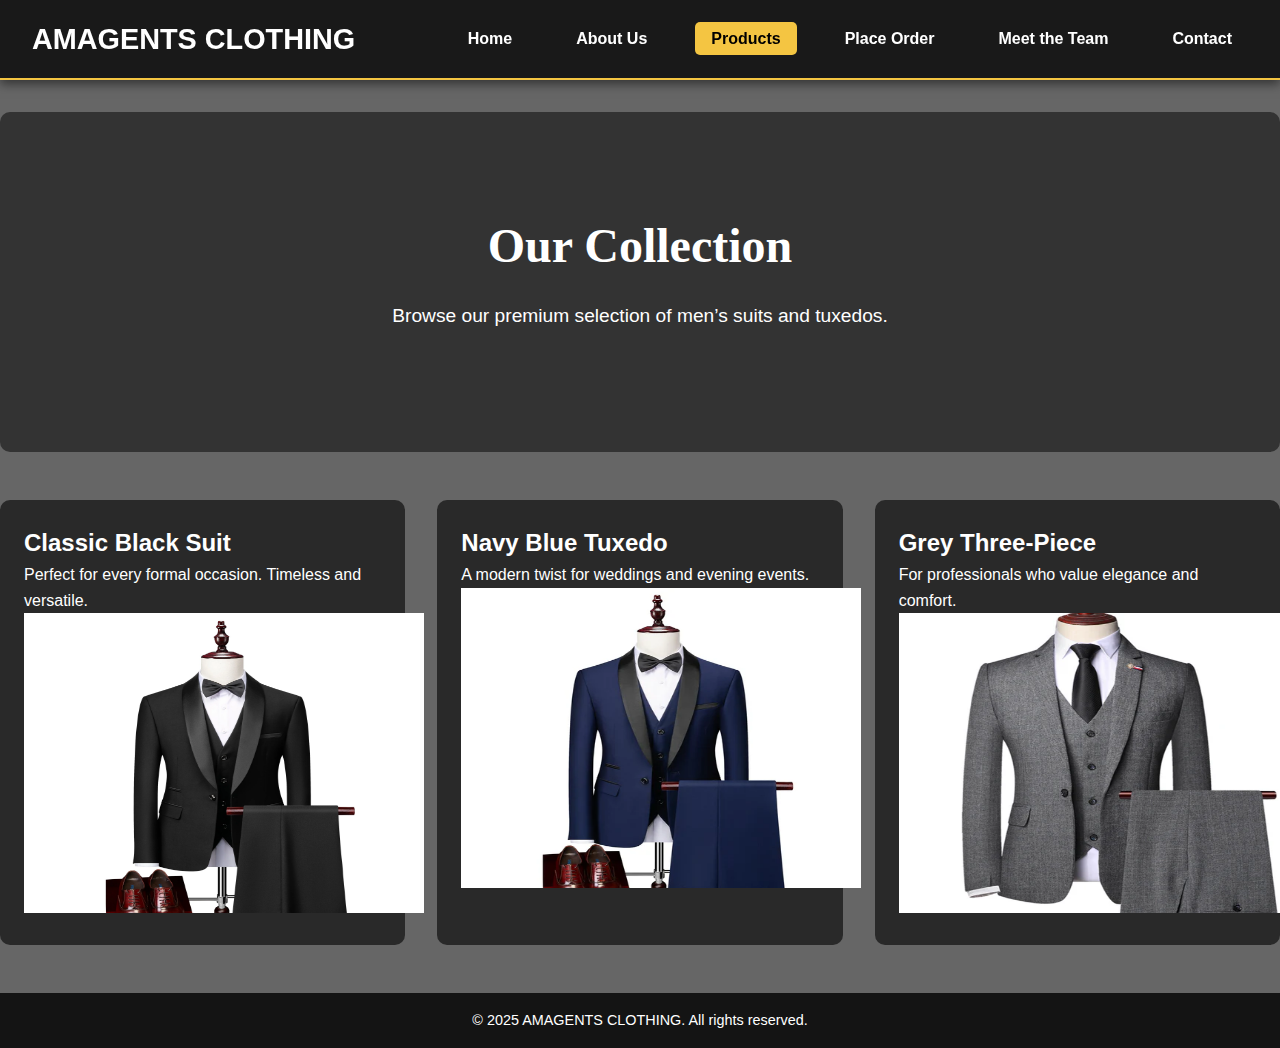
<file: products.html>
<!DOCTYPE html>
<html lang="en">
<head>
  <meta charset="UTF-8">
  <meta name="viewport" content="width=device-width, initial-scale=1.0">
  <title>AMAGENTS CLOTHING — Home</title>
  <link rel="stylesheet" href="css/Style.css">
</head>
<body class="products">
  <header class="site-header">
    <a href="index.html" class="brand">AMAGENTS CLOTHING</a>
    <nav class="main-nav">
      <ul>
        <li><a href="index.html">Home</a></li>
        <li><a href="about.html">About Us</a></li>
        <li><a href="products.html" class="active">Products</a></li>
        <li><a href="order.html">Place Order</a></li>
        <li><a href="team.html">Meet the Team</a></li>
        <li><a href="contact.html">Contact</a></li>
      </ul>
    </nav>
  </header>

  <main class="container">
    <section class="hero">
      <h1>Our Collection</h1>
      <p>Browse our premium selection of men’s suits and tuxedos.</p>
    </section>

    <section class="features">
      <article>
        <h2>Classic Black Suit</h2>
        <p>Perfect for every formal occasion. Timeless and versatile.</p>
        <img src="images/classic blackk suitt.webp"width="400" height="300">
      </article>
      <article>
        <h2>Navy Blue Tuxedo</h2>
        <p>A modern twist for weddings and evening events.</p>
        <img src="images/Navy blue tuxedo suit.webp"width="400" height="300">
      </article>
      <article>
        <h2>Grey Three-Piece</h2>
        <p>For professionals who value elegance and comfort.</p>
        <img src="images/grey three piece suitt.webp"width="400" height="300">
      </article>
    </section>
  </main>

  <footer class="site-footer">
    <p>&copy; 2025 AMAGENTS CLOTHING. All rights reserved.</p>
  </footer>
</body>
</file>
<file: css/Style.css>
/* === RESET === */
* {
  margin: 0;
  padding: 0;
  box-sizing: border-box;
}
/* Home Page Hero Floating Tuxedo */
body.home .hero {
  position: relative;
  z-index: 1;
  overflow: hidden;
}

body.home .hero::before {
  content: "";
  position: absolute;
  bottom: 0;
  right: 0;
  width: 40%; /* Adjust size of the tuxedo */
  height: 100%;
  background: url("images/tuxedo.png") no-repeat right bottom;
  background-size: contain;
  opacity: 0.25; /* Subtle so text remains readable */
  z-index: 0;
}

/* Optional: make it responsive */
@media (max-width: 768px) {
  body.home .hero::before {
    width: 50%;
    opacity: 0.15; /* less visible on smaller screens */
  }
}

@media (max-width: 480px) {
  body.home .hero::before {
    display: none; /* hide on mobile for readability */
  }
}


body {
  font-family: 'Segoe UI', Arial, sans-serif;
  color: #fff;
  line-height: 1.6;
  min-height: 100vh;
  position: relative;
  background-size: cover;
  background-position: center;
  background-attachment: fixed;
}

/* Dark overlay for readability */
body::before {
  content: "";
  position: absolute;
  top: 0; left: 0; right: 0; bottom: 0;
  background: rgba(0,0,0,0.6);
  z-index: 0;
}

header, main, footer {
  position: relative;
  z-index: 1;
}

/* === PREMIUM NAVBAR === */
.site-header {
  background: rgba(0, 0, 0, 0.75);
  padding: 1rem 2rem;
  position: sticky;
  top: 0;
  z-index: 10;
  display: flex;
  justify-content: space-between;
  align-items: center;
  border-bottom: 2px solid #f4c542;
  box-shadow: 0 4px 10px rgba(0,0,0,0.5);
}

.brand {
  font-size: 1.8rem;
  font-weight: bold;
  color: #fff;
  text-decoration: none;
}

.main-nav ul {
  list-style: none;
  display: flex;
  gap: 2rem;
}

.main-nav a {
  color: #fff;
  text-decoration: none;
  font-weight: 600;
  padding: 0.5rem 1rem;
  border-radius: 5px;
  transition: all 0.3s ease;
}

.main-nav a:hover,
.main-nav a.active {
  background: #f4c542;
  color: #000;
  transform: scale(1.05);
}

/* === HERO === */
.hero {
  text-align: center;
  padding: 6rem 1rem;
  background: rgba(0,0,0,0.5);
  border-radius: 10px;
  margin-top: 2rem;
}

.hero h1 {
  font-size: 3rem;
  margin-bottom: 1rem;
  font-family: 'Georgia', serif;
}

.hero p {
  font-size: 1.2rem;
  margin-bottom: 1.5rem;
}

.btn {
  display: inline-block;
  background: #f4c542;
  color: #000;
  padding: 0.75rem 1.5rem;
  border-radius: 5px;
  text-decoration: none;
  font-weight: bold;
  transition: 0.3s;
}

.btn:hover {
  background: #fff;
  color: #000;
  transform: scale(1.05);
}

/* === FEATURES GRID === */
.features {
  display: grid;
  grid-template-columns: repeat(auto-fit, minmax(250px, 1fr));
  gap: 2rem;
  margin: 3rem 0;
}

.features article {
  background: rgba(0,0,0,0.6);
  padding: 1.5rem;
  border-radius: 10px;
}

/* === FORMS === */
form input,
form select,
form textarea {
  width: 100%;
  padding: 0.7rem;
  margin-bottom: 1rem;
  border: none;
  border-radius: 5px;
  font-size: 1rem;
}

form button {
  background: #f4c542;
  color: #000;
  padding: 0.75rem 1.5rem;
  border-radius: 5px;
  font-weight: bold;
  border: none;
  cursor: pointer;
}

form button:hover {
  background: #fff;
  color: #000;
}

/* === FOOTER === */
.site-footer {
  background: rgba(0,0,0,0.8);
  text-align: center;
  padding: 1rem;
  margin-top: 3rem;
  font-size: 0.9rem;
}

/* === RESPONSIVE === */
@media (max-width: 768px) {
  .hero h1 { font-size: 2.2rem; }
  .hero p { font-size: 1rem; }
  .main-nav ul { gap: 1rem; }
}

@media (max-width: 480px) {
  .hero { padding: 4rem 1rem; }
  .hero h1 { font-size: 1.8rem; }
  .btn { padding: 0.6rem 1rem; }
}

/* === PAGE BACKGROUNDS === */
body.home { background-image: url("images/background-home-suit.jpg"); }
body.about { background-image: url("images/background-about.jpg"); }
body.menu { background-image: url("images/background-products.jpg"); }
body.order { background-image: url("images/background-order.jpg"); }
body.team { background-image: url("images/background-team.jpg"); }
body.contact { background-image: url("images/background-contact.jpg"); }
</file>
